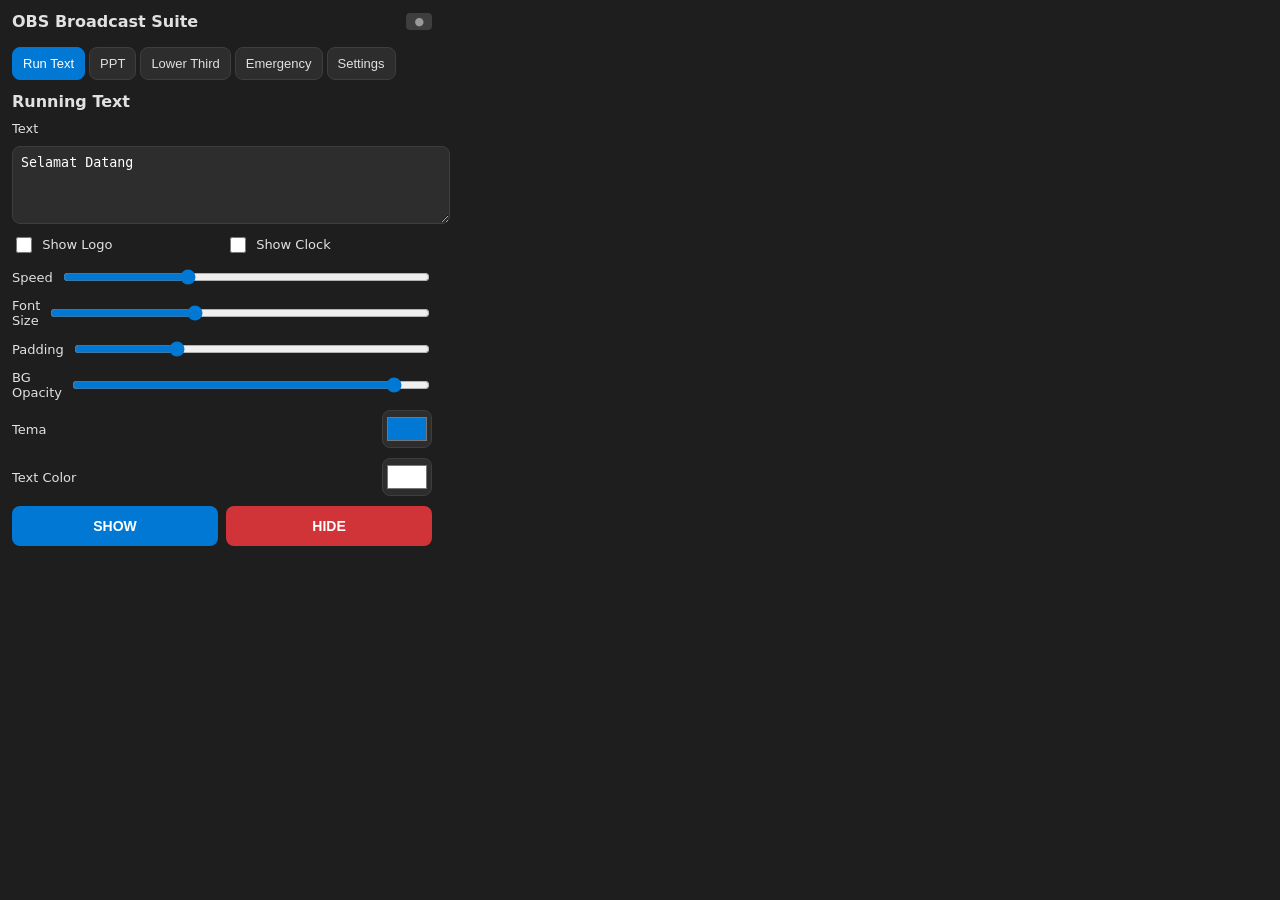
<file: app/dock/index.html>
<!DOCTYPE html>
<html>
<head>
    <meta charset="UTF-8">
    <meta name="viewport" content="width=device-width, initial-scale=1.0">
    <title>OBS Broadcast Suite</title>
    <link rel="stylesheet" href="css/style.css">
    <link rel="stylesheet" href="css/design-system.css">
    <style>
        .tabs { display: flex; gap: 4px; flex-wrap: wrap; }
        .tab { padding: 8px 10px; background: var(--surface); border: 1px solid var(--border); border-radius: 8px; color: var(--text); cursor: pointer; font-size: 13px; }
        .tab.active { background: var(--primary); color: #fff; border-color: var(--primary); }
        .panel { display: none; flex-direction: column; gap: 10px; }
        .panel.active { display: flex; }
        .row { display: flex; gap: 8px; align-items: center; }
        .row label { flex: 1; font-size: 13px; }
        .half { display: flex; gap: 8px; }
        .half .button { flex: 1; }
        .btn-hide { background: var(--danger); }
        textarea { width: 100%; height: 60px; background: var(--surface); border: 1px solid var(--border); border-radius: 8px; color: white; padding: 8px; resize: vertical; }
        select { height: 38px; background: var(--surface); border: 1px solid var(--border); border-radius: 8px; color: white; padding: 0 8px; width: 100%; }
        .counter { text-align: center; font-size: 24px; margin: 6px 0; }
        .btn-row { display: flex; gap: 8px; }
        .btn-row .button { flex: 1; }
        .big { height: 56px; font-size: 18px; }
        .input-path { width: 100%; font-size: 12px; }
        .status { font-size: 12px; color: #888; text-align: center; margin: 2px 0; }
        .status.converting { color: #ff9800; }
        .status.done { color: #4caf50; }
        .status.error { color: #d13438; }
        .emergency-btn { height: 80px; font-size: 20px; font-weight: 700; border: none; border-radius: 12px; cursor: pointer; width: 100%; letter-spacing: 1px; }
        .emergency-btn.enable { background: var(--danger); color: white; }
        .emergency-btn.disable { background: var(--surface); color: var(--text); border: 1px solid var(--border); }
        .warning-icon { font-size: 32px; text-align: center; margin-bottom: 8px; }
        .sub { font-size: 12px; color: #999; text-align: center; }
        .scene-item { height: 44px; background: var(--surface); border: 1px solid var(--border); border-radius: 8px; display: flex; align-items: center; padding: 0 12px; cursor: pointer; margin-bottom: 4px; transition: all 0.15s; }
        .scene-item:hover { background: var(--primary); color: white; }
        .scene-item.active { background: var(--primary); color: white; border-color: var(--primary); }
        .cfg { font-size: 12px; color: #999; margin-top: 4px; }
    </style>
</head>
<body>
    <div id="app">
        <header>
            <h1>OBS Broadcast Suite</h1>
            <span id="conn-status" class="status-badge inactive">●</span>
        </header>

        <nav class="tabs">
            <button class="tab active" data-target="running">Run Text</button>
            <button class="tab" data-target="ppt">PPT</button>
            <button class="tab" data-target="lower">Lower Third</button>
            <button class="tab" data-target="emergency">Emergency</button>
            <button class="tab" data-target="settings">Settings</button>
        </nav>

        <section id="running" class="panel active">
            <div class="row"><h1 style="flex:1">Running Text</h1><span id="rt-status"></span></div>
            <label>Text</label>
            <textarea id="rtText">Selamat Datang</textarea>
            <div class="row">
                <label><input type="checkbox" id="rtShowLogo"> Show Logo</label>
                <label><input type="checkbox" id="rtShowClock"> Show Clock</label>
            </div>
            <div class="row"><label>Speed</label><input type="range" id="rtSpeed" min="20" max="200" value="80" class="input" style="height:auto;padding:0"></div>
            <div class="row"><label>Font Size</label><input type="range" id="rtFontSize" min="16" max="48" value="28" class="input" style="height:auto;padding:0"></div>
            <div class="row"><label>Padding</label><input type="range" id="rtPadding" min="4" max="40" value="14" class="input" style="height:auto;padding:0"></div>
            <div class="row"><label>BG Opacity</label><input type="range" id="rtBgOpacity" min="0" max="100" value="92" class="input" style="height:auto;padding:0"></div>
            <div class="row"><label>Tema</label><input type="color" id="rtStrokeColor" value="#0078d4" class="input" style="height:38px;padding:2px"></div>
            <div class="row"><label>Text Color</label><input type="color" id="rtTextColor" value="#ffffff" class="input" style="height:38px;padding:2px"></div>
            <div class="half">
                <button class="button" onclick="showRT()">SHOW</button>
                <button class="button btn-hide" onclick="hideRT()">HIDE</button>
            </div>
        </section>

        <section id="ppt" class="panel">
            <div class="row"><h1 style="flex:1">PPT Controller</h1><span id="ppt-status"></span></div>
            <label>File PPT</label>
            <div class="btn-row" style="gap:4px">
                <input id="pptPath" class="input input-path" placeholder="C:\path\to\presentasi.pptx" style="flex:1">
                <button class="button" style="flex:0;padding:0 12px;font-size:12px" onclick="browsePPT()">Browse</button>
            </div>
            <button class="button" onclick="convertPPT()" style="margin-top:4px">CONVERT TO PNG</button>
            <div id="convertStatus" class="status">Belum ada slide</div>
            <div class="counter" id="counter">0 / 0</div>
            <div class="btn-row">
                <button class="button" onclick="showPPT()">SHOW</button>
                <button class="button btn-hide" onclick="hidePPT()">HIDE</button>
            </div>
            <div class="btn-row">
                <button class="button big" onclick="prevPPT()">◀ PREV</button>
                <button class="button big" onclick="nextPPT()">NEXT ▶</button>
            </div>
        </section>

        <section id="lower" class="panel">
            <div class="row"><h1 style="flex:1">Lower Third</h1><span id="lt-status"></span></div>
            <label>Nama</label>
            <input id="ltName" class="input" placeholder="Nama pembicara">
            <label>Nama Acara</label>
            <input id="ltEvent" class="input" placeholder="Nama acara">
            <div class="row"><label>Durasi (0 = manual)</label><input id="ltDuration" type="number" class="input" value="0" style="width:70px"></div>
            <div class="row"><label>Font Size</label><input type="range" id="ltFontSize" min="16" max="48" value="28" class="input" style="height:auto;padding:0"></div>
            <div class="row"><label>Posisi X</label><input type="range" id="ltPosX" min="0" max="400" value="0" class="input" style="height:auto;padding:0"></div>
            <div class="row"><label>Posisi Y</label><input type="range" id="ltPosY" min="0" max="600" value="90" class="input" style="height:auto;padding:0"></div>
            <div class="row"><label>Padding</label><input type="range" id="ltPadding" min="0" max="40" value="14" class="input" style="height:auto;padding:0"></div>
            <div class="row"><label>BG Opacity</label><input type="range" id="ltBgOpacity" min="0" max="100" value="85" class="input" style="height:auto;padding:0"></div>
            <div class="row"><label>Tema</label><input type="color" id="ltStrokeColor" value="#0078d4" class="input" style="height:38px;padding:2px"></div>
            <div class="row"><label>Text Color</label><input type="color" id="ltTextColor" value="#ffffff" class="input" style="height:38px;padding:2px"></div>
            <div class="half">
                <button class="button" onclick="showLT()">SHOW</button>
                <button class="button btn-hide" onclick="hideLT()">HIDE</button>
            </div>
        </section>

        <section id="emergency" class="panel">
            <div class="row"><h1 style="flex:1">Emergency</h1><span id="em-status" style="color:var(--danger)"></span></div>
            <div class="warning-icon">⚠</div>
            <button class="emergency-btn enable" onclick="enableEM()">AKTIFKAN</button>
            <button class="emergency-btn disable" onclick="disableEM()" style="margin-top:8px">MATIKAN</button>
            <div class="sub">Aktif = pindah ke scene Emergency</div>
        </section>

        <section id="settings" class="panel">
            <h1>Settings</h1>
            <label>Logo Path</label>
            <input id="cfgLogoPath" class="input" placeholder="C:\path\to\logo.png">
            <div class="half">
                <button class="button" onclick="saveConfig()">SAVE</button>
                <button class="button" onclick="loadConfig()">LOAD</button>
            </div>
            <div class="cfg"><div>Version: 1.0</div><div>OBS Broadcast Suite</div></div>
        </section>
    </div>

    <script src="js/websocket.js"></script>
    <script>
        const socket = new BroadcastSocket();
        window.socket = socket;
        const bc = new BroadcastChannel('obs-broadcast');

        // Tabs
        document.querySelectorAll('.tab').forEach(btn => {
            btn.addEventListener('click', () => {
                document.querySelectorAll('.tab').forEach(b => b.classList.remove('active'));
                document.querySelectorAll('.panel').forEach(p => p.classList.remove('active'));
                btn.classList.add('active');
                document.getElementById(btn.dataset.target).classList.add('active');
            });
        });

        socket.on('connection', (d) => {
            const el = document.getElementById('conn-status');
            el.className = 'status-badge ' + (d.status === 'connected' ? 'active' : 'inactive');
        });
        socket.on('status.update', (data) => {
            const rt = document.getElementById('rt-status');
            const lt = document.getElementById('lt-status');
            const em = document.getElementById('em-status');
            if (rt) rt.textContent = data.runningText ? '●' : '';
            if (lt) lt.textContent = data.lowerThird ? '●' : '';
            if (em) em.textContent = data.emergency ? '● ACTIVE' : '';
        });

        /* ---------- Running Text ---------- */
        function rtData() {
            return {
                text: document.getElementById('rtText').value,
                showLogo: document.getElementById('rtShowLogo').checked,
                showClock: document.getElementById('rtShowClock').checked,
                speed: parseInt(document.getElementById('rtSpeed').value),
                fontSize: parseInt(document.getElementById('rtFontSize').value),
                padding: parseInt(document.getElementById('rtPadding').value),
                bgOpacity: parseInt(document.getElementById('rtBgOpacity').value),
                strokeColor: document.getElementById('rtStrokeColor').value,
                textColor: document.getElementById('rtTextColor').value,
                logoPath: document.getElementById('cfgLogoPath').value
            };
        }
        function rtSend() {
            const data = rtData();
            socket.send('runningtext.update', data);
            bc.postMessage({ event: 'runningtext.update', data: data });
        }
        function showRT() { socket.send('runningtext.show'); bc.postMessage({ event: 'runningtext.show' }); }
        function hideRT() { socket.send('runningtext.hide'); bc.postMessage({ event: 'runningtext.hide' }); }
        ['rtText','rtShowLogo','rtShowClock','rtSpeed','rtFontSize','rtPadding','rtBgOpacity','rtStrokeColor','rtTextColor'].forEach(id => {
            const el = document.getElementById(id);
            el.addEventListener('input', rtSend);
            el.addEventListener('change', rtSend);
        });

        /* ---------- PPT ---------- */
        function browsePPT() {
            socket.send('ppt.browse');
            bc.postMessage({ event: 'ppt.browse' });
        }
        socket.on('ppt.browse', (data) => { if (data && data.path) document.getElementById('pptPath').value = data.path; });

        function convertPPT() {
            const path = document.getElementById('pptPath').value;
            if (!path) return;
            const st = document.getElementById('convertStatus');
            st.textContent = 'Mengconvert...';
            st.className = 'status converting';
            socket.send('ppt.export', { path: path });
            bc.postMessage({ event: 'ppt.export', data: { path: path } });
        }
        socket.on('ppt.export.done', (data) => {
            const st = document.getElementById('convertStatus');
            st.textContent = (data.total || 0) + ' slide siap';
            st.className = 'status done';
            document.getElementById('counter').textContent = '1 / ' + (data.total || 0);
        });
        socket.on('ppt.export.error', (data) => {
            const st = document.getElementById('convertStatus');
            st.textContent = 'Error: ' + (data.message || 'Gagal');
            st.className = 'status error';
        });
        function showPPT() { socket.send('ppt.show'); bc.postMessage({ event: 'ppt.show' }); }
        function hidePPT() { socket.send('ppt.hide'); bc.postMessage({ event: 'ppt.hide' }); }
        function nextPPT() { socket.send('ppt.next'); bc.postMessage({ event: 'ppt.next' }); }
        function prevPPT() { socket.send('ppt.previous'); bc.postMessage({ event: 'ppt.previous' }); }
        socket.on('ppt.current', (data) => {
            document.getElementById('counter').textContent = (data.current || 0) + ' / ' + (data.total || 0);
        });

        /* ---------- Lower Third ---------- */
        function ltData() {
            return {
                name: document.getElementById('ltName').value,
                eventName: document.getElementById('ltEvent').value,
                duration: parseInt(document.getElementById('ltDuration').value) || 0,
                fontSize: parseInt(document.getElementById('ltFontSize').value),
                posX: parseInt(document.getElementById('ltPosX').value),
                posY: parseInt(document.getElementById('ltPosY').value),
                padding: parseInt(document.getElementById('ltPadding').value),
                bgOpacity: parseInt(document.getElementById('ltBgOpacity').value),
                strokeColor: document.getElementById('ltStrokeColor').value,
                textColor: document.getElementById('ltTextColor').value
            };
        }
        function showLT() {
            const data = ltData();
            socket.send('lowerthird.show', data);
            bc.postMessage({ event: 'lowerthird.show', data: data });
        }
        function hideLT() {
            socket.send('lowerthird.hide');
            bc.postMessage({ event: 'lowerthird.hide' });
        }

        /* ---------- Emergency ---------- */
        function enableEM() { socket.send('emergency.enable'); bc.postMessage({ event: 'emergency.enable' }); }
        function disableEM() { socket.send('emergency.disable'); bc.postMessage({ event: 'emergency.disable' }); }

        /* ---------- Settings ---------- */
        function saveConfig() { socket.send('config.save', { logoPath: document.getElementById('cfgLogoPath').value }); }
        function loadConfig() { socket.send('config.load'); }
        socket.on('config.load', (data) => {
            if (data.logoPath) document.getElementById('cfgLogoPath').value = data.logoPath;
        });
    </script>
</body>
</html>
</file>
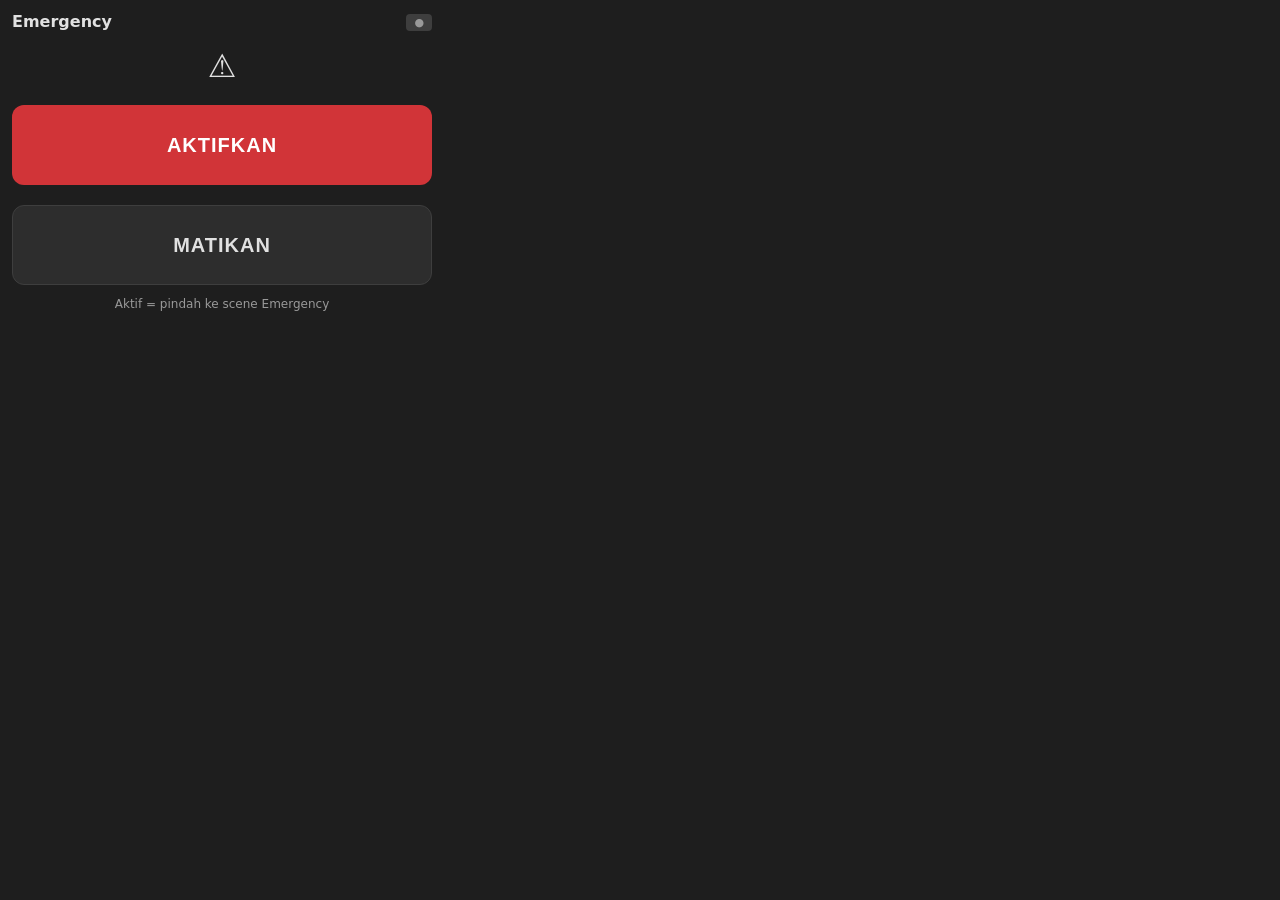
<file: app/dock/emergency.html>
<!DOCTYPE html>
<html>
<head>
    <meta charset="UTF-8">
    <meta name="viewport" content="width=device-width, initial-scale=1.0">
    <title>Emergency Dock</title>
    <link rel="stylesheet" href="css/style.css">
    <link rel="stylesheet" href="css/design-system.css">
    <style>
        .emergency-btn { height: 80px; font-size: 20px; font-weight: 700; border: none; border-radius: 12px; cursor: pointer; width: 100%; letter-spacing: 1px; }
        .enable { background: var(--danger); color: white; }
        .disable { background: var(--surface); color: var(--text); border: 1px solid var(--border); }
        .warning-icon { font-size: 32px; text-align: center; margin-bottom: 8px; }
        .sub { font-size: 12px; color: #999; text-align: center; }
    </style>
</head>
<body>
    <div id="app">
        <header><h1>Emergency</h1><div><span id="status" style="color:var(--danger)"></span><span id="conn-status" class="status-badge inactive">●</span></div></header>
        <div class="warning-icon">⚠</div>
        <button class="emergency-btn enable" onclick="enableEM()">AKTIFKAN</button>
        <button class="emergency-btn disable" onclick="disableEM()" style="margin-top:8px">MATIKAN</button>
        <div class="sub">Aktif = pindah ke scene Emergency</div>
    </div>
    <script src="js/websocket.js"></script>
    <script>
        const socket = new BroadcastSocket();
        window.socket = socket;
        const bc = new BroadcastChannel('obs-broadcast');

        socket.on('connection', (d) => {
            document.getElementById('conn-status').className = 'status-badge ' + (d.status === 'connected' ? 'active' : 'inactive');
        });

        function enableEM() {
            socket.send('emergency.enable');
            bc.postMessage({ event: 'emergency.enable' });
        }
        function disableEM() {
            socket.send('emergency.disable');
            bc.postMessage({ event: 'emergency.disable' });
        }

        socket.on('status.update', (data) => {
            document.getElementById('status').textContent = data.emergency ? '● ACTIVE' : '';
        });
    </script>
</body>
</html>
</file>
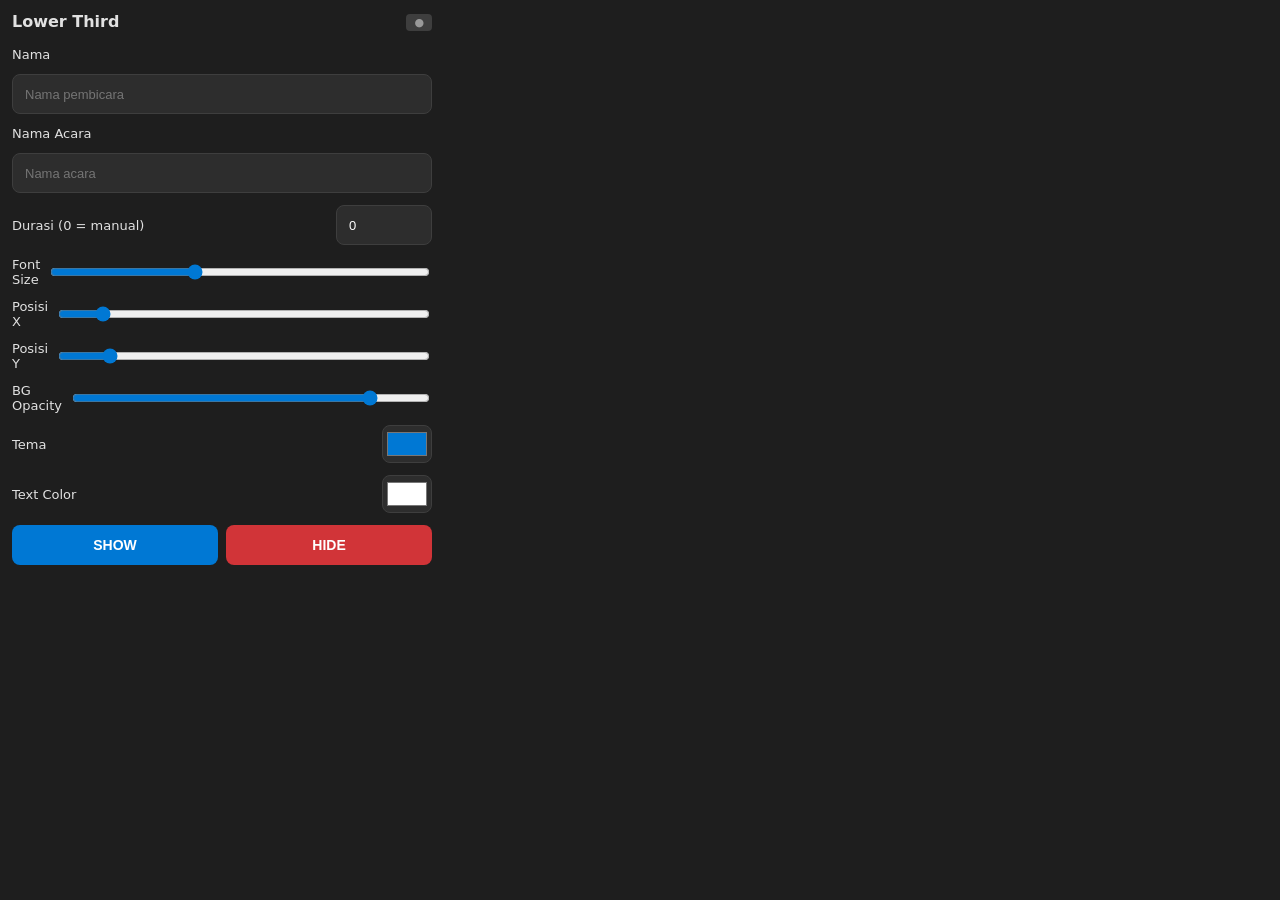
<file: app/dock/lower-third.html>
<!DOCTYPE html>
<html>
<head>
    <meta charset="UTF-8">
    <meta name="viewport" content="width=device-width, initial-scale=1.0">
    <title>Lower Third Dock</title>
    <link rel="stylesheet" href="css/style.css">
    <link rel="stylesheet" href="css/design-system.css">
    <style>
        .row { display: flex; gap: 8px; align-items: center; }
        .row label { flex: 1; font-size: 13px; }
        .half { display: flex; gap: 8px; }
        .half .button { flex: 1; }
        .btn-hide { background: var(--danger); }
    </style>
</head>
<body>
    <div id="app">
        <header><h1>Lower Third</h1><div><span id="status"></span><span id="conn-status" class="status-badge inactive">●</span></div></header>
        <label>Nama</label>
        <input id="name" class="input" placeholder="Nama pembicara">
        <label>Nama Acara</label>
        <input id="eventName" class="input" placeholder="Nama acara">
        <div class="row">
            <label>Durasi (0 = manual)</label>
            <input id="duration" type="number" class="input" value="0" style="width:70px">
        </div>
        <div class="row">
            <label>Font Size</label>
            <input type="range" id="fontSize" min="16" max="48" value="28" class="input" style="height:auto;padding:0">
        </div>
        <div class="row">
            <label>Posisi X</label>
            <input type="range" id="posX" min="10" max="400" value="50" class="input" style="height:auto;padding:0">
        </div>
        <div class="row">
            <label>Posisi Y</label>
            <input type="range" id="posY" min="20" max="600" value="90" class="input" style="height:auto;padding:0">
        </div>
        <div class="row">
            <label>BG Opacity</label>
            <input type="range" id="bgOpacity" min="0" max="100" value="85" class="input" style="height:auto;padding:0">
        </div>
        <div class="row">
            <label>Tema</label>
            <input type="color" id="strokeColor" value="#0078d4" class="input" style="height:38px;padding:2px">
        </div>
        <div class="row">
            <label>Text Color</label>
            <input type="color" id="textColor" value="#ffffff" class="input" style="height:38px;padding:2px">
        </div>
        <div class="half">
            <button class="button" onclick="showLT()">SHOW</button>
            <button class="button btn-hide" onclick="hideLT()">HIDE</button>
        </div>
    </div>
    <script src="js/websocket.js"></script>
    <script>
        const socket = new BroadcastSocket();
        window.socket = socket;
        const bc = new BroadcastChannel('obs-broadcast');

        socket.on('connection', (d) => {
            document.getElementById('conn-status').className = 'status-badge ' + (d.status === 'connected' ? 'active' : 'inactive');
        });

        function getData() {
            return {
                name: document.getElementById('name').value,
                eventName: document.getElementById('eventName').value,
                duration: parseInt(document.getElementById('duration').value) || 0,
                fontSize: parseInt(document.getElementById('fontSize').value),
                posX: parseInt(document.getElementById('posX').value),
                posY: parseInt(document.getElementById('posY').value),
                bgOpacity: parseInt(document.getElementById('bgOpacity').value),
                strokeColor: document.getElementById('strokeColor').value,
                textColor: document.getElementById('textColor').value
            };
        }

        function showLT() {
            const data = getData();
            socket.send('lowerthird.show', data);
            bc.postMessage({ event: 'lowerthird.show', data: data });
        }
        function hideLT() {
            socket.send('lowerthird.hide');
            bc.postMessage({ event: 'lowerthird.hide' });
        }

        socket.on('status.update', (data) => {
            document.getElementById('status').textContent = data.lowerThird ? '● ' : '';
        });
    </script>
</body>
</html>
</file>
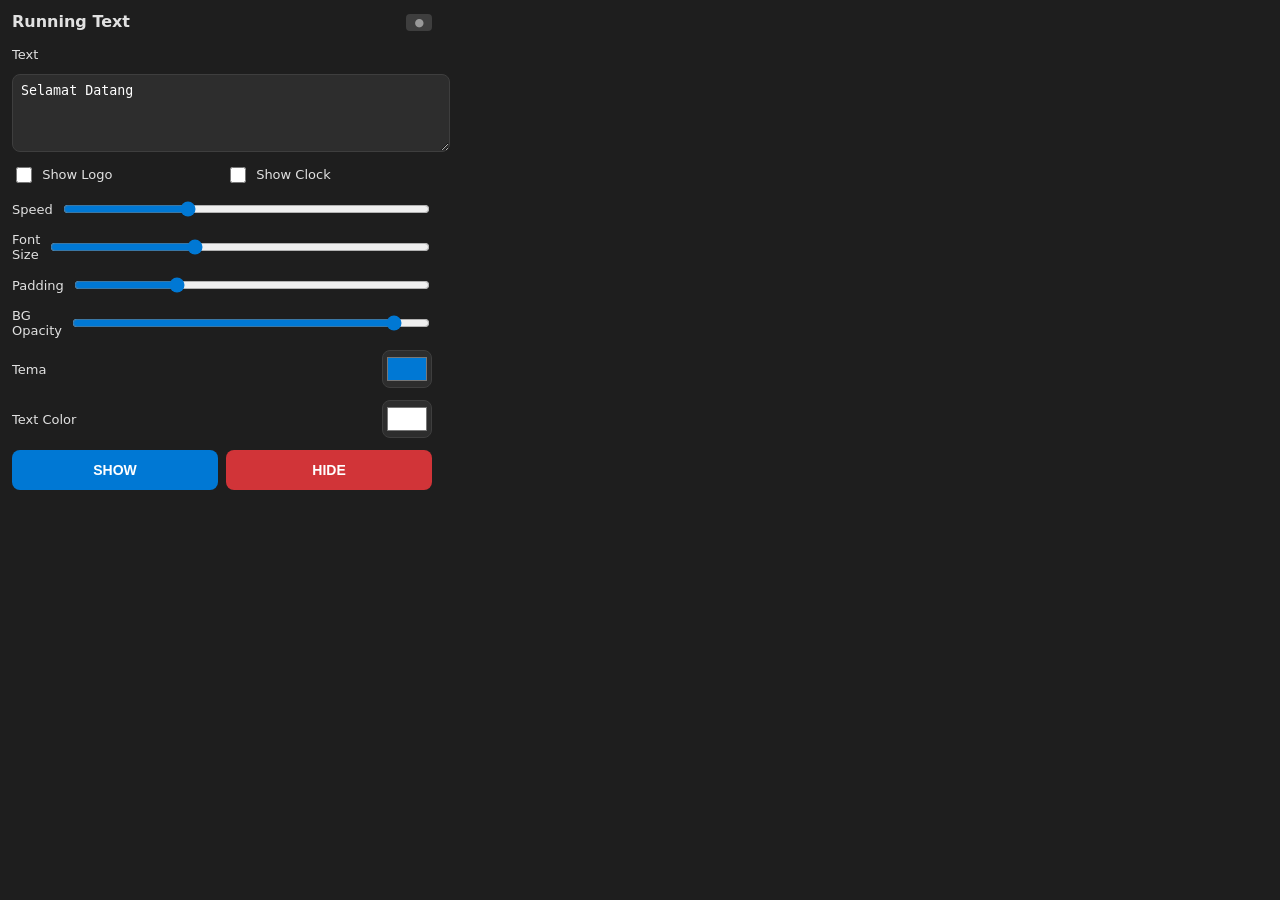
<file: app/dock/running-text.html>
<!DOCTYPE html>
<html>
<head>
    <meta charset="UTF-8">
    <meta name="viewport" content="width=device-width, initial-scale=1.0">
    <title>Running Text Dock</title>
    <link rel="stylesheet" href="css/style.css">
    <link rel="stylesheet" href="css/design-system.css">
    <style>
        textarea { width: 100%; height: 60px; background: var(--surface); border: 1px solid var(--border); border-radius: 8px; color: white; padding: 8px; resize: vertical; }
        .row { display: flex; gap: 8px; align-items: center; }
        .row label { flex: 1; font-size: 13px; }
        .half { display: flex; gap: 8px; }
        .half .button { flex: 1; }
        .btn-hide { background: var(--danger); }
        select { height: 38px; background: var(--surface); border: 1px solid var(--border); border-radius: 8px; color: white; padding: 0 8px; width: 100%; }
    </style>
</head>
<body>
    <div id="app">
        <header><h1>Running Text</h1><div><span id="status"></span><span id="conn-status" class="status-badge inactive">●</span></div></header>
        <label>Text</label>
        <textarea id="text">Selamat Datang</textarea>
        <div class="row">
            <label><input type="checkbox" id="showLogo"> Show Logo</label>
            <label><input type="checkbox" id="showClock"> Show Clock</label>
        </div>
        <div class="row">
            <label>Speed</label>
            <input type="range" id="speed" min="20" max="200" value="80" class="input" style="height:auto;padding:0">
        </div>
        <div class="row">
            <label>Font Size</label>
            <input type="range" id="fontSize" min="16" max="48" value="28" class="input" style="height:auto;padding:0">
        </div>
        <div class="row">
            <label>Padding</label>
            <input type="range" id="padding" min="4" max="40" value="14" class="input" style="height:auto;padding:0">
        </div>
        <div class="row">
            <label>BG Opacity</label>
            <input type="range" id="bgOpacity" min="0" max="100" value="92" class="input" style="height:auto;padding:0">
        </div>
        <div class="row">
            <label>Tema</label>
            <input type="color" id="strokeColor" value="#0078d4" class="input" style="height:38px;padding:2px">
        </div>
        <div class="row">
            <label>Text Color</label>
            <input type="color" id="textColor" value="#ffffff" class="input" style="height:38px;padding:2px">
        </div>
        <div class="half">
            <button class="button" onclick="showRT()">SHOW</button>
            <button class="button btn-hide" onclick="hideRT()">HIDE</button>
        </div>
    </div>
    <script src="js/websocket.js"></script>
    <script>
        const socket = new BroadcastSocket();
        window.socket = socket;
        const bc = new BroadcastChannel('obs-broadcast');

        socket.on('connection', (d) => {
            document.getElementById('conn-status').className = 'status-badge ' + (d.status === 'connected' ? 'active' : 'inactive');
        });

        function send() {
            const data = {
                text: document.getElementById('text').value,
                showLogo: document.getElementById('showLogo').checked,
                showClock: document.getElementById('showClock').checked,
                speed: parseInt(document.getElementById('speed').value),
                fontSize: parseInt(document.getElementById('fontSize').value),
                padding: parseInt(document.getElementById('padding').value),
                bgOpacity: parseInt(document.getElementById('bgOpacity').value),
                strokeColor: document.getElementById('strokeColor').value,
                textColor: document.getElementById('textColor').value
            };
            socket.send('runningtext.update', data);
            bc.postMessage({ event: 'runningtext.update', data: data });
        }

        function showRT() {
            socket.send('runningtext.show');
            bc.postMessage({ event: 'runningtext.show' });
        }
        function hideRT() {
            socket.send('runningtext.hide');
            bc.postMessage({ event: 'runningtext.hide' });
        }

        document.getElementById('text').addEventListener('input', send);
        document.getElementById('showLogo').addEventListener('change', send);
        document.getElementById('showClock').addEventListener('change', send);
        document.getElementById('speed').addEventListener('input', send);
        document.getElementById('fontSize').addEventListener('input', send);
        document.getElementById('padding').addEventListener('input', send);
        document.getElementById('bgOpacity').addEventListener('input', send);
        document.getElementById('strokeColor').addEventListener('input', send);
        document.getElementById('textColor').addEventListener('input', send);

        socket.on('status.update', (data) => {
            document.getElementById('status').textContent = data.runningText ? '● ' : '';
        });
    </script>
</body>
</html>
</file>
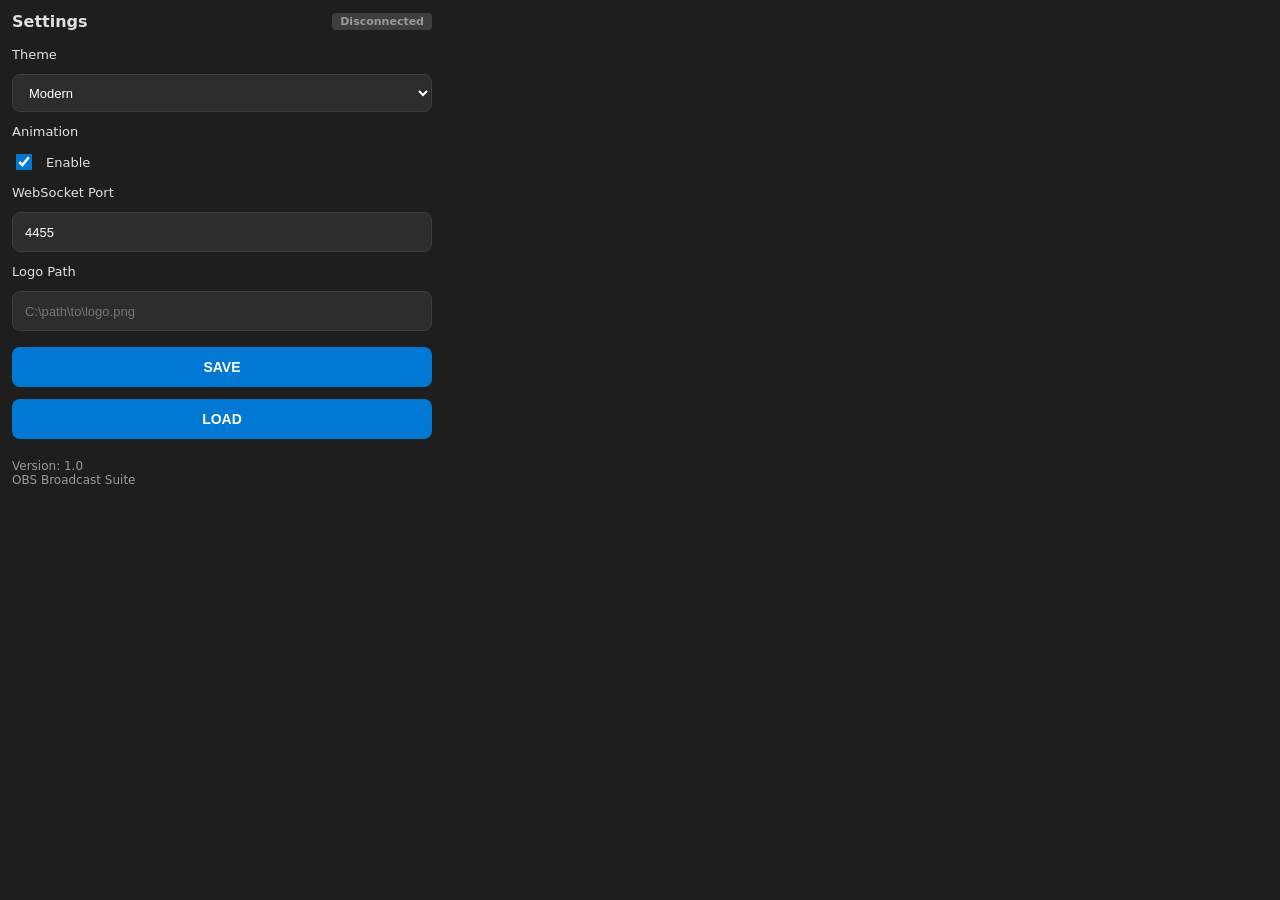
<file: app/dock/settings.html>
<!DOCTYPE html>
<html>
<head>
    <meta charset="UTF-8">
    <meta name="viewport" content="width=device-width, initial-scale=1.0">
    <title>Settings</title>
    <link rel="stylesheet" href="css/style.css">
    <link rel="stylesheet" href="css/design-system.css">
</head>
<body>
    <div id="app">
        <header><h1>Settings</h1><span id="conn-status" class="status-badge">Disconnected</span></header>

        <label>Theme</label>
        <select id="theme" class="input">
            <option value="modern">Modern</option>
            <option value="minimal">Minimal</option>
            <option value="flat">Flat</option>
            <option value="islamic">Islamic</option>
        </select>

        <label>Animation</label>
        <div style="display:flex;align-items:center;gap:8px">
            <input type="checkbox" id="animation" checked>
            <span>Enable</span>
        </div>

        <label>WebSocket Port</label>
        <input id="port" type="number" class="input" value="4455">

        <label>Logo Path</label>
        <input id="logoPath" class="input" placeholder="C:\path\to\logo.png">

        <button class="button" onclick="saveConfig()" style="margin-top:4px">SAVE</button>
        <button class="button" onclick="loadConfig()">LOAD</button>

        <div style="font-size:12px;color:#999;margin-top:8px">
            <div>Version: 1.0</div>
            <div>OBS Broadcast Suite</div>
        </div>
    </div>
    <script src="js/websocket.js"></script>
    <script>
        const socket = new BroadcastSocket();
        window.socket = socket;

        socket.on('connection', (data) => {
            const el = document.getElementById('conn-status');
            if (data.status === 'connected') {
                el.textContent = 'Connected';
                el.className = 'status-badge active';
            } else {
                el.textContent = 'Disconnected';
                el.className = 'status-badge inactive';
            }
        });

        socket.on('status.update', () => {});

        function saveConfig() {
            socket.send('config.save', {
                theme: document.getElementById('theme').value,
                animation: document.getElementById('animation').checked,
                port: parseInt(document.getElementById('port').value),
                logoPath: document.getElementById('logoPath').value
            });
        }

        function loadConfig() {
            socket.send('config.load');
        }

        socket.on('config.load', (data) => {
            if (data.theme) document.getElementById('theme').value = data.theme;
            if (data.animation !== undefined) document.getElementById('animation').checked = data.animation;
            if (data.port) document.getElementById('port').value = data.port;
            if (data.logoPath) document.getElementById('logoPath').value = data.logoPath;
        });
    </script>
</body>
</html>
</file>
<file: app/dock/css/style.css>
:root {
    --primary: #0078d4;
    --background: #1e1e1e;
    --surface: #2d2d2d;
    --text: #e1e1e1;
    --border: #3e3e3e;
    --danger: #d13438;
}

body {
    margin: 0;
    padding: 12px;
    background-color: var(--background);
    color: var(--text);
    font-family: 'Segoe UI', system-ui, sans-serif;
    user-select: none;
}

#app {
    display: flex;
    flex-direction: column;
    gap: 12px;
}

header {
    display: flex;
    justify-content: space-between;
    align-items: center;
}

h1 {
    font-size: 16px;
    margin: 0;
}

.button {
    height: 40px;
    border: none;
    border-radius: 8px;
    background-color: var(--primary);
    color: white;
    font-weight: 600;
    cursor: pointer;
    width: 100%;
}

.input {
    height: 38px;
    background: var(--surface);
    border: 1px solid var(--border);
    border-radius: 8px;
    color: white;
    padding: 0 12px;
}
</file>
<file: app/dock/css/design-system.css>
/* dock/css/design-system.css - UI component styles following UI_GUIDELINE.md */
:root { --primary: #0078d4; --background: #1e1e1e; --surface: #2d2d2d; --text: #e1e1e1; --border: #3e3e3e; --danger: #d13438; --success: #4caf50; --warning: #ff9800; }

body { margin: 0; padding: 12px; background: var(--background); color: var(--text); font-family: 'Segoe UI', system-ui, sans-serif; font-size: 13px; user-select: none; }
#app { display: flex; flex-direction: column; gap: 12px; min-width: 320px; max-width: 420px; }
header { display: flex; justify-content: space-between; align-items: center; margin-bottom: 4px; }
h1 { font-size: 16px; margin: 0; font-weight: 600; }
label { font-size: 13px; color: var(--text); }
.button { height: 40px; border: none; border-radius: 8px; background: var(--primary); color: white; font-size: 14px; font-weight: 600; cursor: pointer; padding: 0 16px; transition: opacity 0.15s; }
.button:hover { opacity: 0.9; }
.button:active { opacity: 0.8; }
.input { height: 38px; background: var(--surface); border: 1px solid var(--border); border-radius: 8px; color: white; padding: 0 12px; font-size: 13px; outline: none; }
.input:focus { border-color: var(--primary); }
select.input { appearance: auto; }
[type="checkbox"] { accent-color: var(--primary); width: 16px; height: 16px; vertical-align: middle; margin-right: 6px; }
[type="range"] { width: 100%; accent-color: var(--primary); height: 4px; }
textarea.input { height: 60px; padding: 8px; resize: vertical; font-family: inherit; }
.status-badge { font-size: 11px; padding: 2px 8px; border-radius: 4px; font-weight: 600; }
.status-badge.active { background: var(--success); color: white; }
.status-badge.inactive { background: var(--border); color: #999; }
</file>
